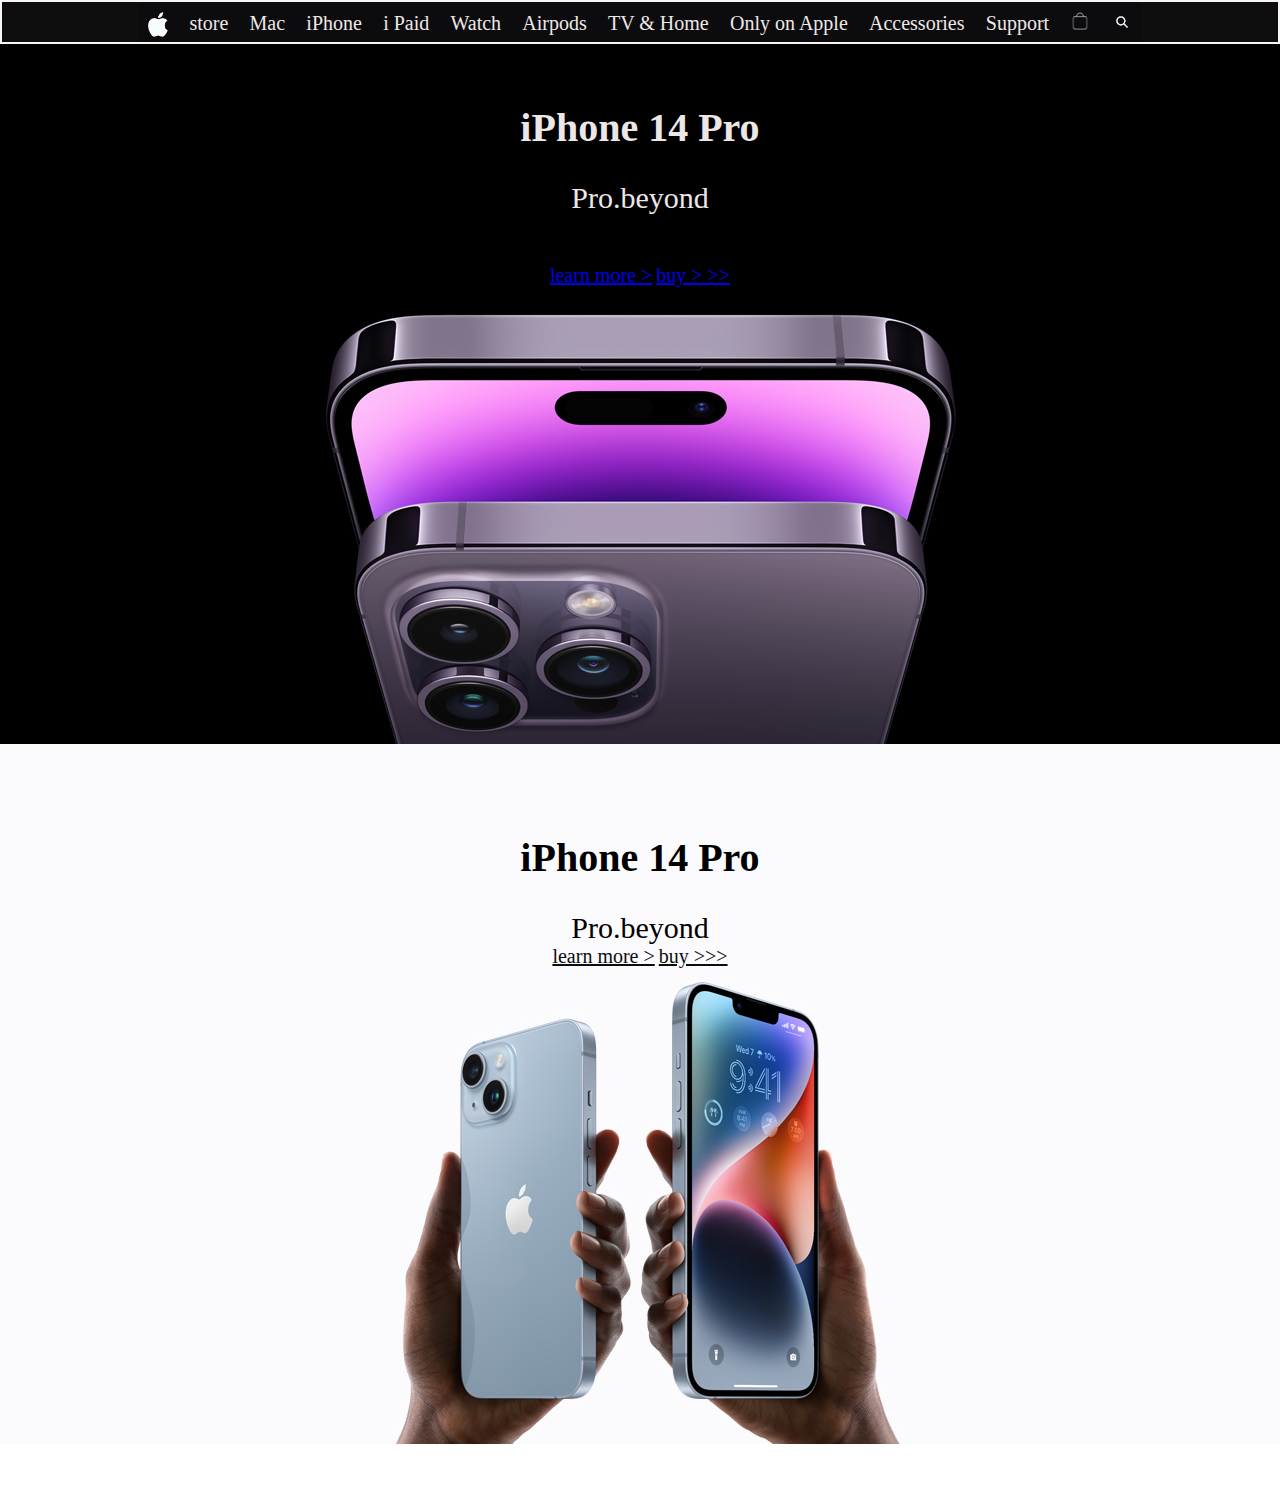
<file: index.html>
<!DOCTYPE html>
<html lang="en">

<head>
    <meta charset="UTF-8">
    <meta http-equiv="X-UA-Compatible" content="IE=edge">
    <meta name="viewport" content="width=device-width, initial-scale=1.0">
    <title>apple.ul</title>
</head>
<link rel="stylesheet" href="apple.css">

<body>
    <section id="container">
        <!-- -----------------navigation bar-------------------- -->
        <div class="header">
            <div class="nav">
                <ul>
                    <li><a href="#">
                            <img src="/images/Navbar logo/apple_logo_thumbnail.png" alt="apple.logo" id="applelogo">
                        </a></li>
                    <li><a href="#">store</a></li>
                    <li><a href="#">Mac</a></li>
                    <li><a href="#">iPhone</a></li>
                    <li><a href="#">i Paid</a></li>
                    <li><a href="#">Watch</a></li>
                    <li><a href="#">Airpods</a></li>
                    <li><a href="#">TV & Home</a></li>
                    <li><a href="#">Only on Apple</a></li>
                    <li><a href="#">Accessories</a></li>
                    <li><a href="#">Support</a></li>
                    <li><a href="#">
                            <img src="/images/Navbar logo/bag-apple-removebg-preview.png#" alt="bag" id="bag">
                        </a></li>
                    <li><a href="#">
                            <img src="/images/Navbar logo/search_thumbnail.png" alt="search" id="search">
                        </a></li>
                </ul>
            </div>
        </div>
        <!-- ------------images---------- -->
        <!-- ---------------singleimagenumberone--------------- -->
        <!-- ---------------------------------iphone 14 pro-------------------- -->
        <div class="boxareaone">
            <div class="firstbgimg">
                <h2>iPhone 14 Pro</h2>
                <p>Pro.beyond</p>
                <ul>
                    <li><a id="learnmore" class="underlines" href="#">learn more &gt;</a></li>
                    <span>
                        <li><a id="buy" class="underlines" href="#">buy &gt; &gt;&gt;</a></li>
                    </span>
                </ul>
            </div>
        </div>
        <!-- ============singleimagenumbertwo========== -->
        <!-- ==============iphone 14============== -->

        <div class="secondbgimg">
            <h2>iPhone 14 Pro</h2>
            <p>Pro.beyond</p>
            <ul>
                <li><a id="learnmore" class="underlines" href="#">learn more &gt;</a></li>
               
                    <li><a id="buy" class="underlines" href="#">buy &gt;&gt;&gt;</a></li>
               
            </ul>
        </div>



    </section>
</body>

</html>
</file>
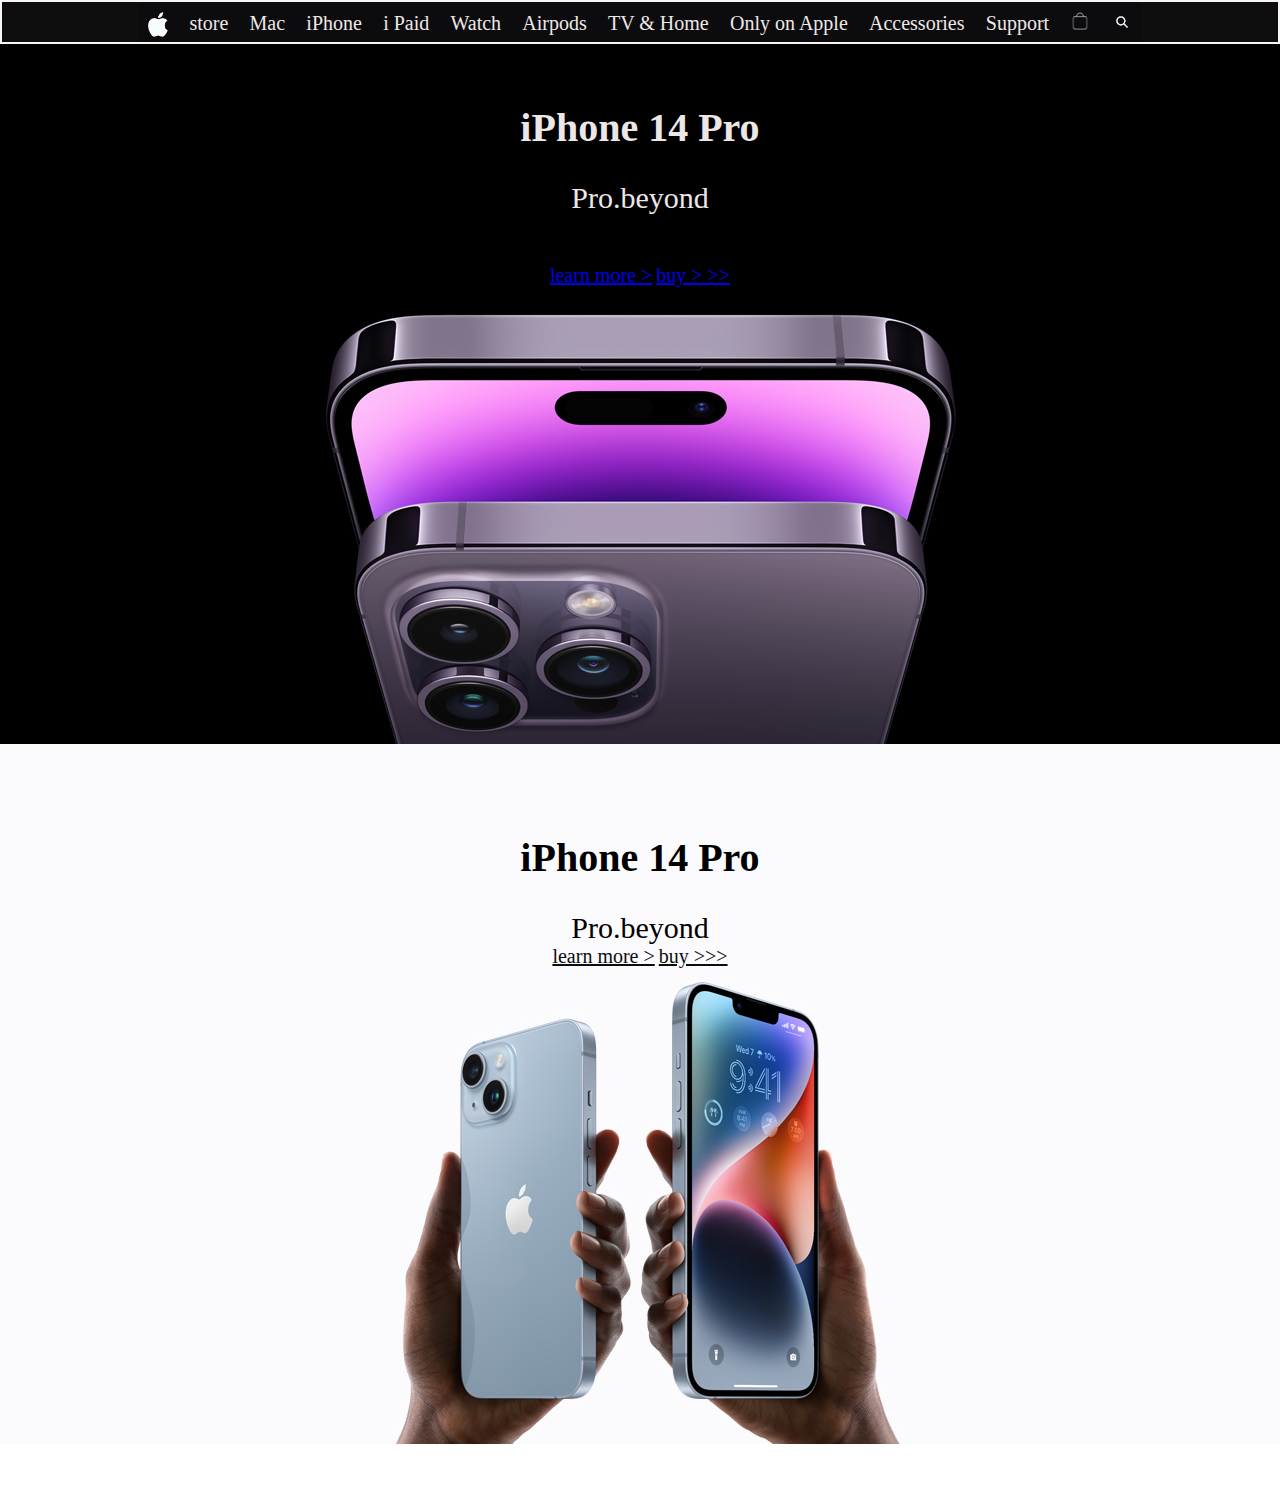
<file: apple.html>
<!DOCTYPE html>
<html lang="en">

<head>
    <meta charset="UTF-8">
    <meta http-equiv="X-UA-Compatible" content="IE=edge">
    <meta name="viewport" content="width=device-width, initial-scale=1.0">
    <title>apple.ul</title>
</head>
<link rel="stylesheet" href="apple.css">

<body>
    <section id="container">
        <!-- -----------------navigation bar-------------------- -->
        <div class="header">
            <div class="nav">
                <ul>
                    <li><a href="#">
                            <img src="/images/Navbar logo/apple_logo_thumbnail.png" alt="apple.logo" id="applelogo">
                        </a></li>
                    <li><a href="#">store</a></li>
                    <li><a href="#">Mac</a></li>
                    <li><a href="#">iPhone</a></li>
                    <li><a href="#">i Paid</a></li>
                    <li><a href="#">Watch</a></li>
                    <li><a href="#">Airpods</a></li>
                    <li><a href="#">TV & Home</a></li>
                    <li><a href="#">Only on Apple</a></li>
                    <li><a href="#">Accessories</a></li>
                    <li><a href="#">Support</a></li>
                    <li><a href="#">
                            <img src="/images/Navbar logo/bag-apple-removebg-preview.png#" alt="bag" id="bag">
                        </a></li>
                    <li><a href="#">
                            <img src="/images/Navbar logo/search_thumbnail.png" alt="search" id="search">
                        </a></li>
                </ul>
            </div>
        </div>
        <!-- ------------images---------- -->
        <!-- ---------------singleimagenumberone--------------- -->
        <!-- ---------------------------------iphone 14 pro-------------------- -->
        <div class="boxareaone">
            <div class="firstbgimg">
                <h2>iPhone 14 Pro</h2>
                <p>Pro.beyond</p>
                <ul>
                    <li><a id="learnmore" class="underlines" href="#">learn more &gt;</a></li>
                    <span>
                        <li><a id="buy" class="underlines" href="#">buy &gt; &gt;&gt;</a></li>
                    </span>
                </ul>
            </div>
        </div>
        <!-- ============singleimagenumbertwo========== -->
        <!-- ==============iphone 14============== -->

        <div class="secondbgimg">
            <h2>iPhone 14 Pro</h2>
            <p>Pro.beyond</p>
            <ul>
                <li><a id="learnmore" class="underlines" href="#">learn more &gt;</a></li>
               
                    <li><a id="buy" class="underlines" href="#">buy &gt;&gt;&gt;</a></li>
               
            </ul>
        </div>



    </section>
</body>

</html>
</file>
<file: apple.css>
* {
  box-sizing: border-box;
  padding: 0px;
  margin: 0px;
  /* font-family: sans-serif; */
}
/* -------------navigation bar------------- */

.header {
  background-color: rgb(15, 14, 14);
  border: 2px solid rgb(252, 245, 245);
  width: 100%;
  height: 100%;
  padding: 0px 10px 0px 10px;
}
.nav ul {
  display: flex ;
  justify-content: space-around;


}

.nav img {
  width: 20px;
}
.nav a {
  text-decoration: none;
  color: rgb(238, 232, 232);
  font-size: 20px;
}
.nav li {
  list-style: none;
}

.nav {
  width: 80%;
  margin: auto;
  background-color: rgb(12, 12, 14);
  /* border: 1px solid white; */
  padding-top: 10px;
}
/* --------------boxone--------- */
/* ============imagenumberone============ */

.boxareaone {
  text-align: center;
    display: flex;
    flex-direction: column;
    align-items: center;
    flex-wrap: wrap;
}
.firstbgimg {
  background: url(/images/hero_iphone14pro__e5xbgo5ffhg2_largetall.jpg);
  color: rgb(236, 230, 230);
    height: 700px;
    width: 100%;
    background-position: center;
    padding-top: 60px;
  
}
.firstbgimg h2{
  font-size: 40px;
  padding-bottom: 30px;
}
.firstbgimg p {
  font-size: 30px;
  padding-bottom: 30px;
}
.firstbgimg li {
display:inline;
}
.firstbgimg a {
  font-size: 20px;
  line-height: 3em;
}
/* ========secondsingle image===== */
.secondbgimg {
  background-image: url(/images/hero_iphone14__fjmsqstr1ceq_largetall.jpg);
  width: 100%;
  height: 700px;
background-position: center;
align-items: center;
text-align: center;
margin-bottom: 60px;
}

.secondbgimg h2 {
  padding-top: 90px;
  font-size: 40px;

}
.secondbgimg p {
  font-size: 30px;
  padding-top: 30px;
}
.secondbgimg  a {
  color: rgb(11, 12, 12);
  display: inline;
  font-size: 20px;
}

.secondbgimg li {
  display: inline;
  padding-top: 40px;
}
</file>
